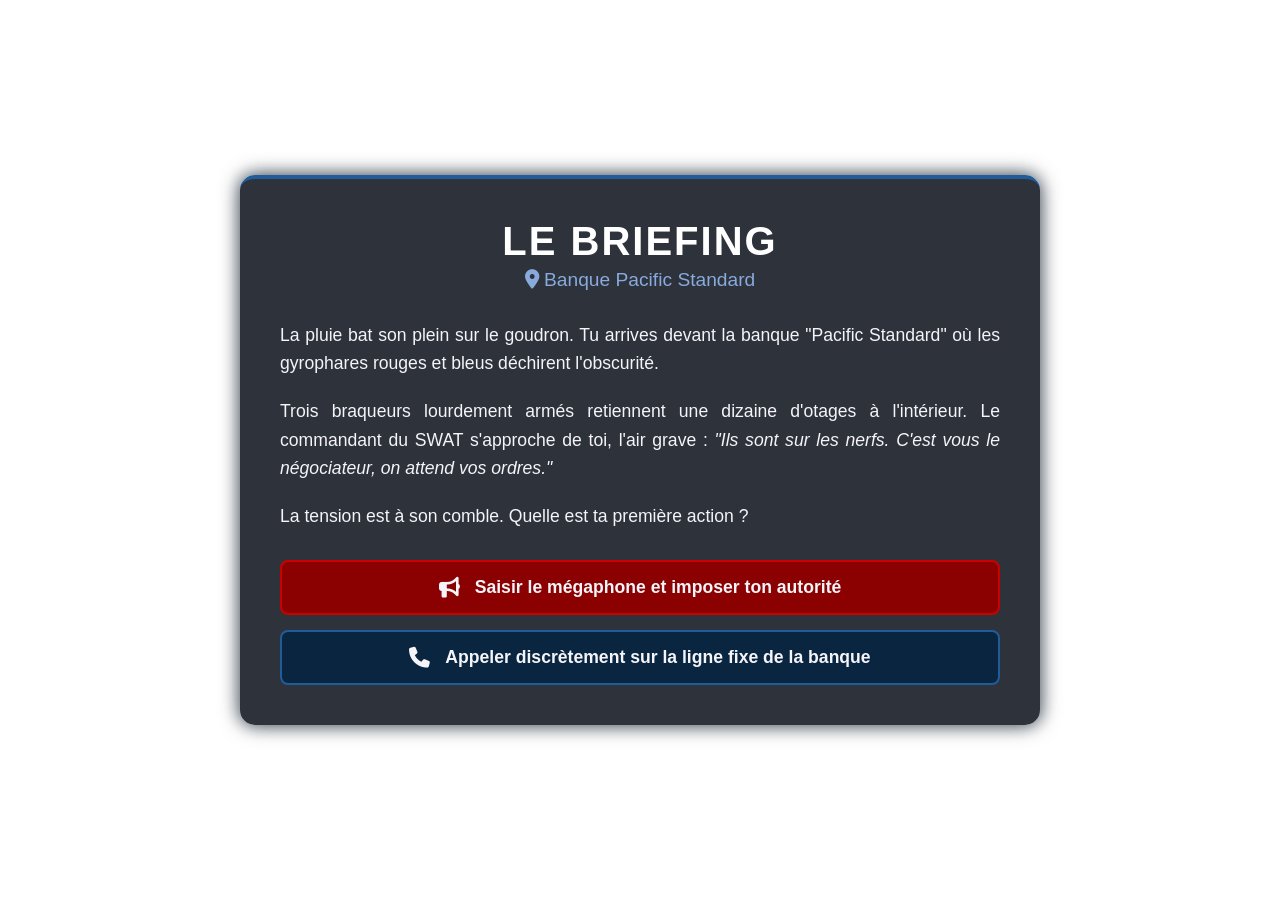
<file: index.html>
<!DOCTYPE html>
<html lang="fr">
<head>
    <meta charset="UTF-8">
    <meta name="viewport" content="width=device-width, initial-scale=1.0">
    <title>Négociation Sous Tension - Pacific Standard</title>
    <!-- Lien vers notre fichier CSS -->
    <link rel="stylesheet" href="style.css">
    <!-- Lien pour importer les icônes Font Awesome -->
    <link rel="stylesheet" href="https://cdnjs.cloudflare.com/ajax/libs/font-awesome/6.4.0/css/all.min.css">
</head>
<body>

    <!-- Conteneur principal de la scène -->
    <main class="scene-container">
        
        <header>
            <h1>Le Briefing</h1>
            <h2 class="location"><i class="fa-solid fa-location-dot"></i> Banque Pacific Standard</h2>
        </header>

        <section class="description">
            <p>
                La pluie bat son plein sur le goudron. Tu arrives devant la banque "Pacific Standard" où les gyrophares rouges et bleus déchirent l'obscurité. 
            </p>
            <p>
                Trois braqueurs lourdement armés retiennent une dizaine d'otages à l'intérieur. Le commandant du SWAT s'approche de toi, l'air grave : <em>"Ils sont sur les nerfs. C'est vous le négociateur, on attend vos ordres."</em>
            </p>
            <p>
                La tension est à son comble. Quelle est ta première action ?
            </p>
        </section>

        <!-- Zone des choix multiples -->
        <nav class="choices">
            <!-- Choix A (Agressif) -->
            <a href="pages/scene-megaphone.html" class="btn btn-red">
                <i class="fa-solid fa-bullhorn"></i>
                Saisir le mégaphone et imposer ton autorité
            </a>

            <!-- Choix B (Calme) -->
            <a href="pages/scene-telephone.html" class="btn btn-blue">
                <i class="fa-solid fa-phone"></i>
                Appeler discrètement sur la ligne fixe de la banque
            </a>
        </nav>

    </main>

</body>
</html>
</file>
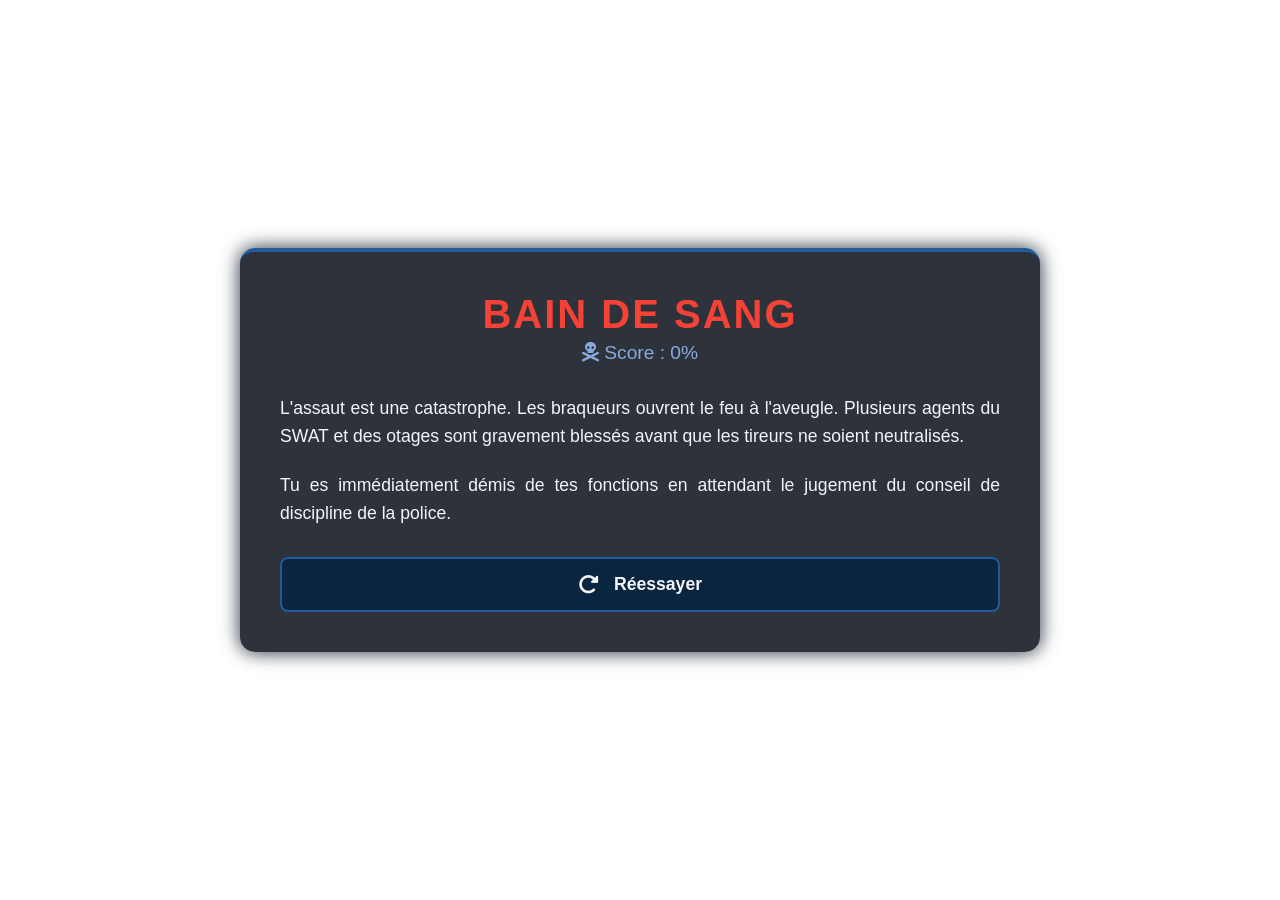
<file: pages/fin-assaut-sanglant.html>
<!DOCTYPE html>
<html lang="fr">
<head>
    <meta charset="UTF-8">
    <title>Échec Critique - Pacific Standard</title>
    <link rel="stylesheet" href="../style.css">
    <link rel="stylesheet" href="https://cdnjs.cloudflare.com/ajax/libs/font-awesome/6.4.0/css/all.min.css">
</head>
<body>
    <main class="scene-container">
        <header>
            <h1 style="color: #f44336;">Bain de Sang</h1>
            <h2 class="location"><i class="fa-solid fa-skull-crossbones"></i> Score : 0%</h2>
        </header>
        <section class="description">
            <p>L'assaut est une catastrophe. Les braqueurs ouvrent le feu à l'aveugle. Plusieurs agents du SWAT et des otages sont gravement blessés avant que les tireurs ne soient neutralisés.</p>
            <p>Tu es immédiatement démis de tes fonctions en attendant le jugement du conseil de discipline de la police.</p>
        </section>
        <nav class="choices">
            <a href="../index.html" class="btn btn-blue">
                <i class="fa-solid fa-rotate-right"></i> Réessayer
            </a>
        </nav>
    </main>
</body>
</html>
</file>
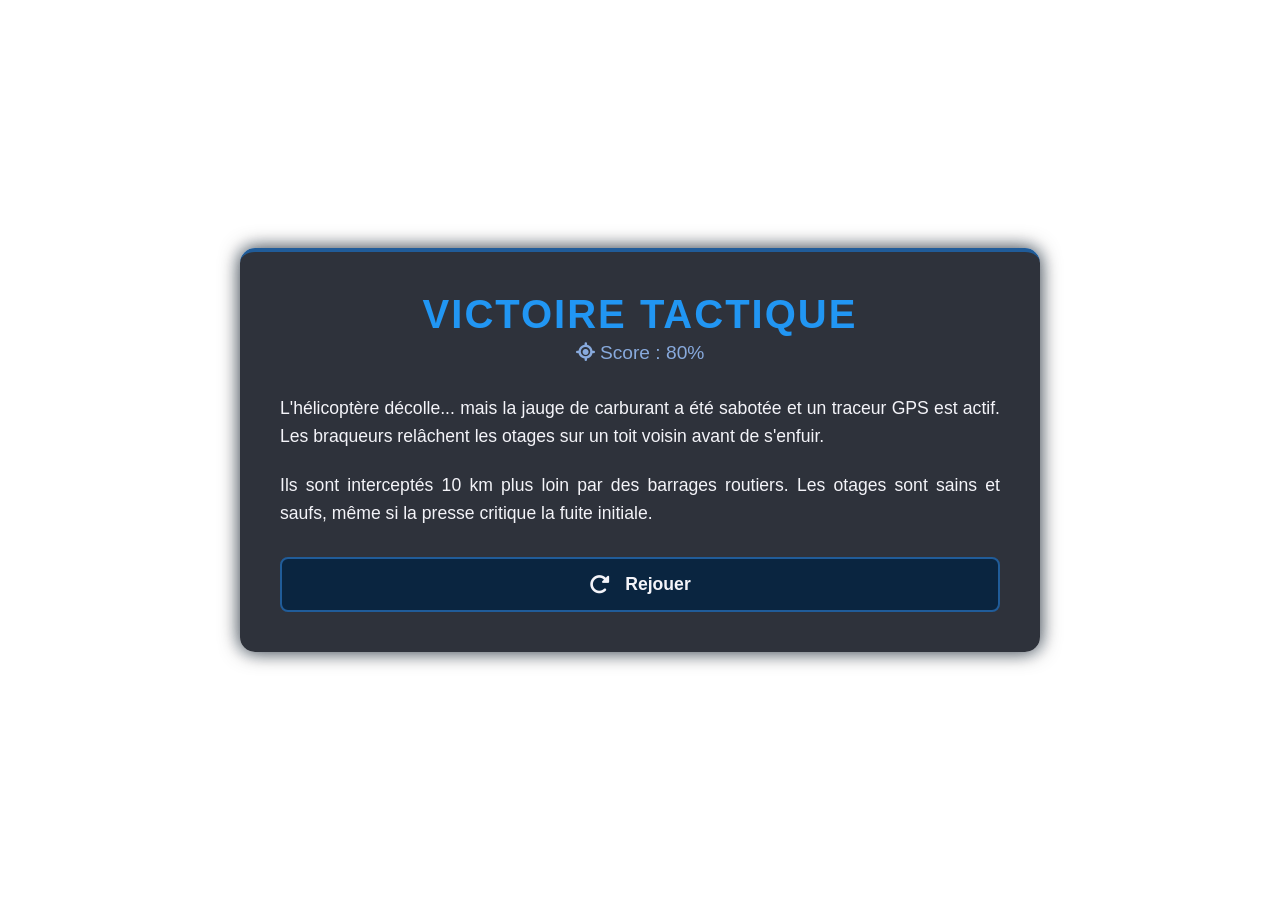
<file: pages/fin-fuite-traceur.html>
<!DOCTYPE html>
<html lang="fr">
<head>
    <meta charset="UTF-8">
    <title>Victoire Tactique - Pacific Standard</title>
    <link rel="stylesheet" href="../style.css">
    <link rel="stylesheet" href="https://cdnjs.cloudflare.com/ajax/libs/font-awesome/6.4.0/css/all.min.css">
</head>
<body>
    <main class="scene-container">
        <header>
            <h1 style="color: #2196F3;">Victoire Tactique</h1>
            <h2 class="location"><i class="fa-solid fa-location-crosshairs"></i> Score : 80%</h2>
        </header>
        <section class="description">
            <p>L'hélicoptère décolle... mais la jauge de carburant a été sabotée et un traceur GPS est actif. Les braqueurs relâchent les otages sur un toit voisin avant de s'enfuir.</p>
            <p>Ils sont interceptés 10 km plus loin par des barrages routiers. Les otages sont sains et saufs, même si la presse critique la fuite initiale.</p>
        </section>
        <nav class="choices">
            <a href="../index.html" class="btn btn-blue">
                <i class="fa-solid fa-rotate-right"></i> Rejouer
            </a>
        </nav>
    </main>
</body>
</html>
</file>
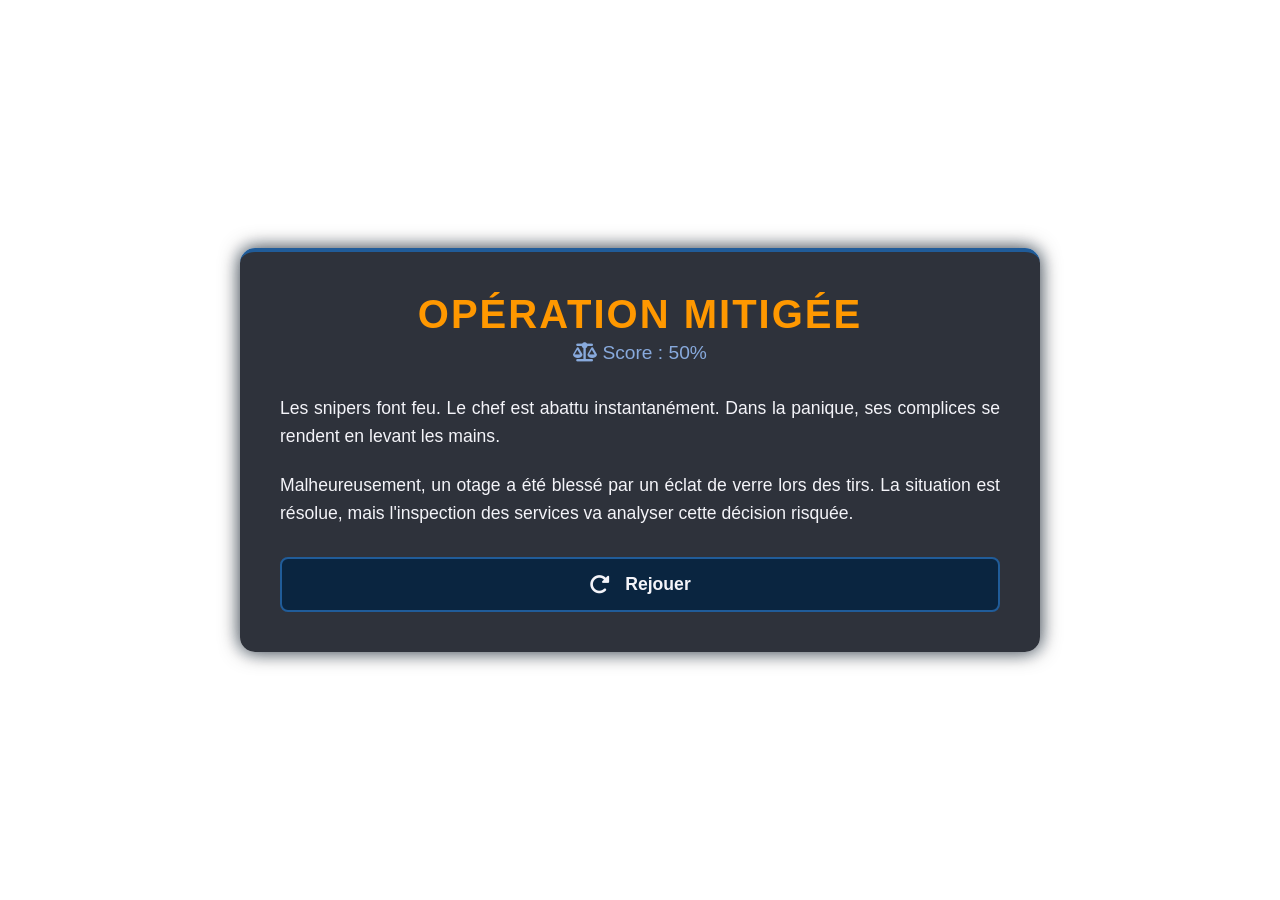
<file: pages/fin-sniper.html>
<!DOCTYPE html>
<html lang="fr">
<head>
    <meta charset="UTF-8">
    <title>Fin Neutre - Pacific Standard</title>
    <link rel="stylesheet" href="../style.css">
    <link rel="stylesheet" href="https://cdnjs.cloudflare.com/ajax/libs/font-awesome/6.4.0/css/all.min.css">
</head>
<body>
    <main class="scene-container">
        <header>
            <h1 style="color: #FF9800;">Opération Mitigée</h1>
            <h2 class="location"><i class="fa-solid fa-scale-balanced"></i> Score : 50%</h2>
        </header>
        <section class="description">
            <p>Les snipers font feu. Le chef est abattu instantanément. Dans la panique, ses complices se rendent en levant les mains.</p>
            <p>Malheureusement, un otage a été blessé par un éclat de verre lors des tirs. La situation est résolue, mais l'inspection des services va analyser cette décision risquée.</p>
        </section>
        <nav class="choices">
            <a href="../index.html" class="btn btn-blue">
                <i class="fa-solid fa-rotate-right"></i> Rejouer
            </a>
        </nav>
    </main>
</body>
</html>
</file>
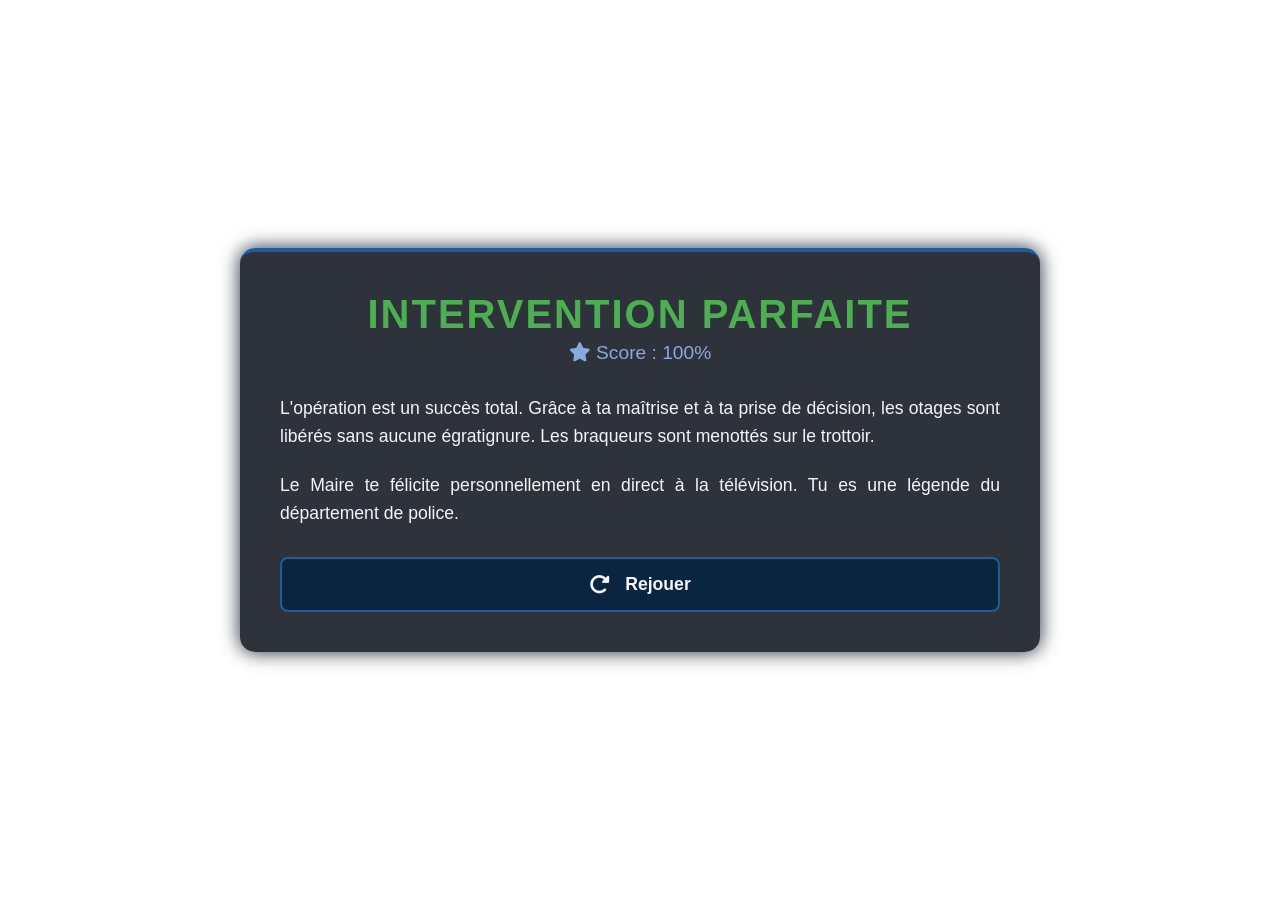
<file: pages/fin-tactique-propre.html>
<!DOCTYPE html>
<html lang="fr">
<head>
    <meta charset="UTF-8">
    <title>Victoire - Pacific Standard</title>
    <link rel="stylesheet" href="../style.css">
    <link rel="stylesheet" href="https://cdnjs.cloudflare.com/ajax/libs/font-awesome/6.4.0/css/all.min.css">
</head>
<body>
    <main class="scene-container">
        <header>
            <h1 style="color: #4CAF50;">Intervention Parfaite</h1>
            <h2 class="location"><i class="fa-solid fa-star"></i> Score : 100%</h2>
        </header>
        <section class="description">
            <p>L'opération est un succès total. Grâce à ta maîtrise et à ta prise de décision, les otages sont libérés sans aucune égratignure. Les braqueurs sont menottés sur le trottoir.</p>
            <p>Le Maire te félicite personnellement en direct à la télévision. Tu es une légende du département de police.</p>
        </section>
        <nav class="choices">
            <a href="../index.html" class="btn btn-blue">
                <i class="fa-solid fa-rotate-right"></i> Rejouer
            </a>
        </nav>
    </main>
</body>
</html>
</file>
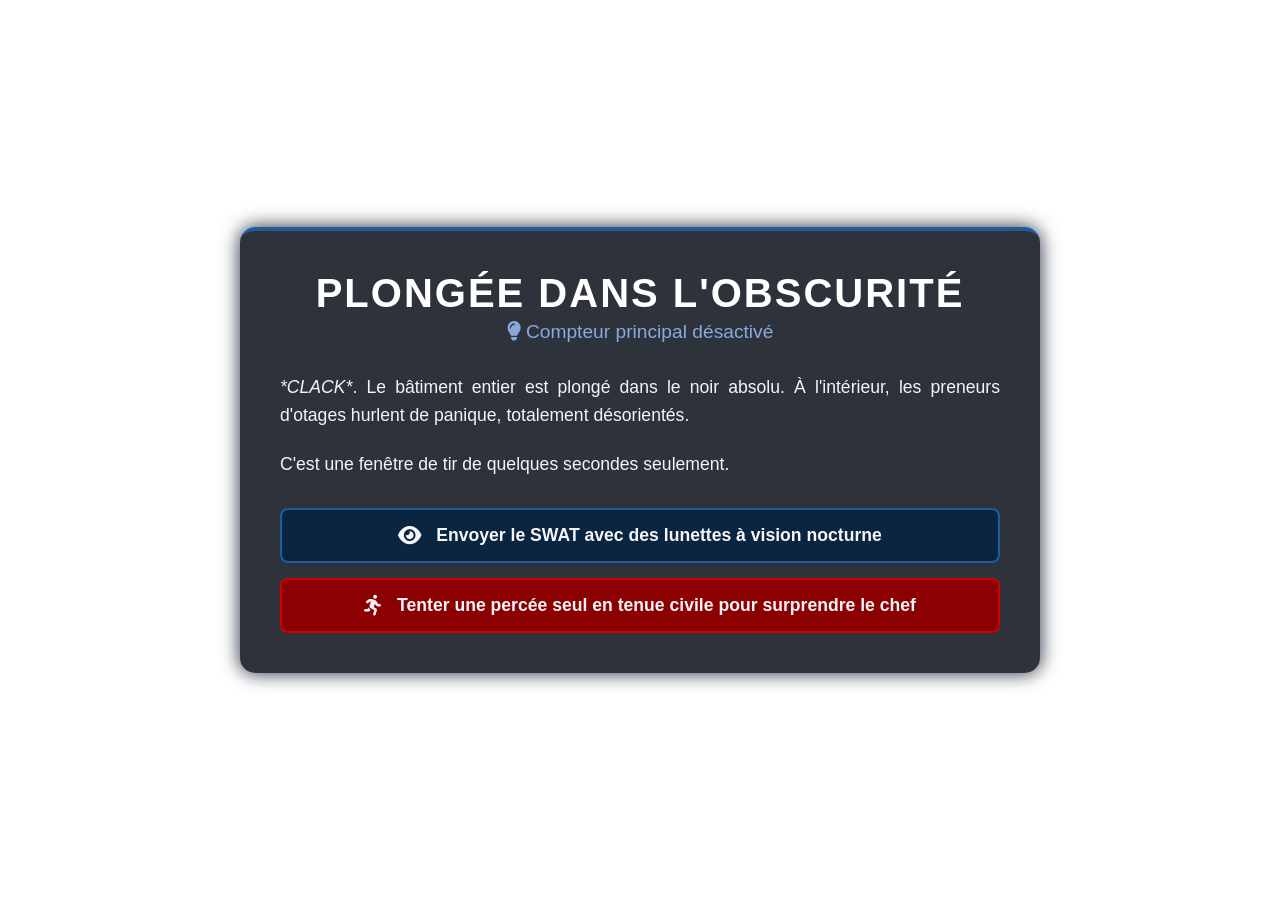
<file: pages/scene-coupure.html>
<!DOCTYPE html>
<html lang="fr">
<head>
    <meta charset="UTF-8">
    <title>Le Noir Total - Pacific Standard</title>
    <link rel="stylesheet" href="../style.css">
    <link rel="stylesheet" href="https://cdnjs.cloudflare.com/ajax/libs/font-awesome/6.4.0/css/all.min.css">
</head>
<body>
    <main class="scene-container">
        <header>
            <h1>Plongée dans l'Obscurité</h1>
            <h2 class="location"><i class="fa-solid fa-lightbulb"></i> Compteur principal désactivé</h2>
        </header>
        <section class="description">
            <p><em>*CLACK*</em>. Le bâtiment entier est plongé dans le noir absolu. À l'intérieur, les preneurs d'otages hurlent de panique, totalement désorientés.</p>
            <p>C'est une fenêtre de tir de quelques secondes seulement.</p>
        </section>
        <nav class="choices">
            <a href="fin-tactique-propre.html" class="btn btn-blue">
                <i class="fa-solid fa-eye"></i> Envoyer le SWAT avec des lunettes à vision nocturne
            </a>
            <a href="fin-assaut-sanglant.html" class="btn btn-red">
                <i class="fa-solid fa-person-running"></i> Tenter une percée seul en tenue civile pour surprendre le chef
            </a>
        </nav>
    </main>
</body>
</html>
</file>
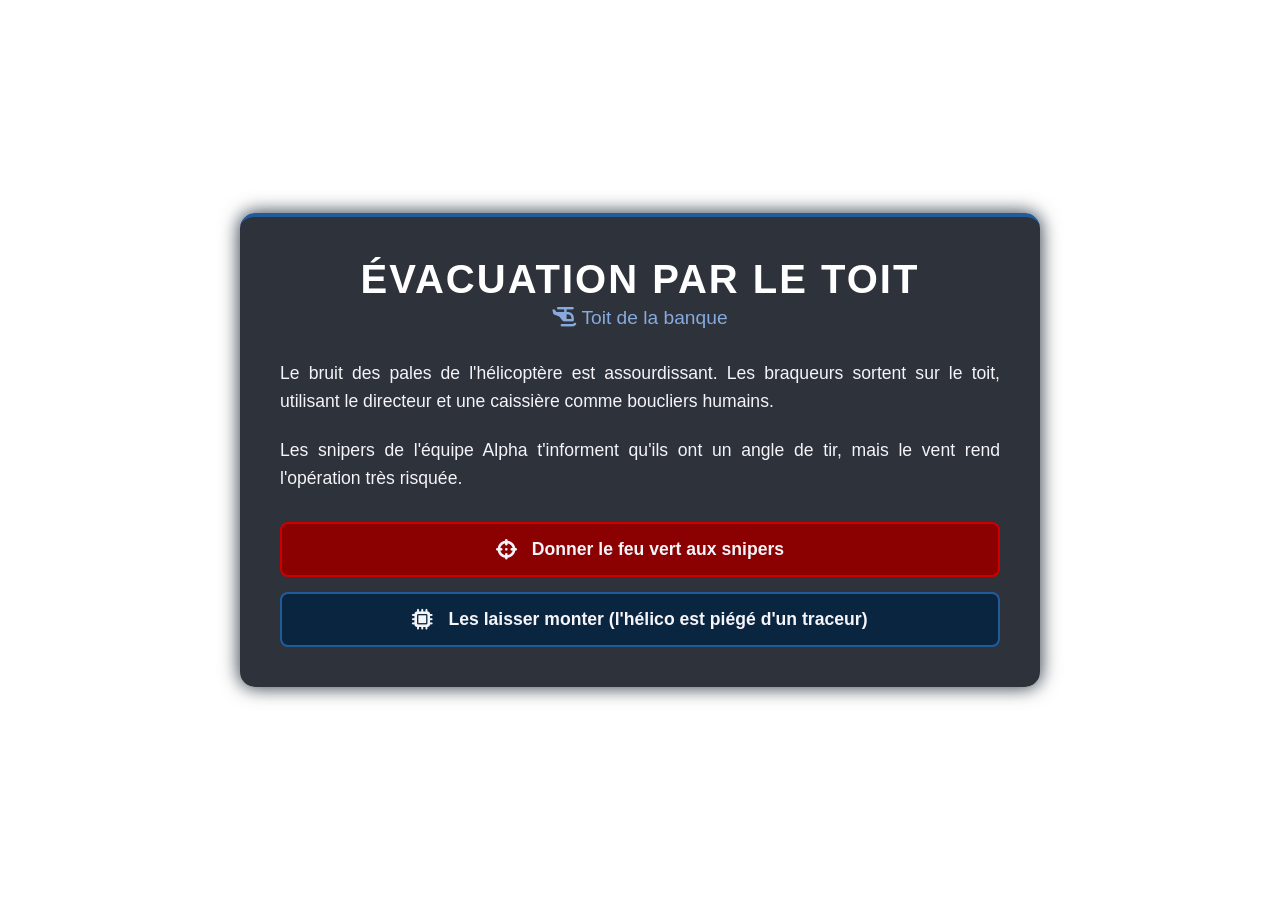
<file: pages/scene-helico.html>
<!DOCTYPE html>
<html lang="fr">
<head>
    <meta charset="UTF-8">
    <title>L'Hélicoptère - Pacific Standard</title>
    <link rel="stylesheet" href="../style.css">
    <link rel="stylesheet" href="https://cdnjs.cloudflare.com/ajax/libs/font-awesome/6.4.0/css/all.min.css">
</head>
<body>
    <main class="scene-container">
        <header>
            <h1>Évacuation par le Toit</h1>
            <h2 class="location"><i class="fa-solid fa-helicopter"></i> Toit de la banque</h2>
        </header>
        <section class="description">
            <p>Le bruit des pales de l'hélicoptère est assourdissant. Les braqueurs sortent sur le toit, utilisant le directeur et une caissière comme boucliers humains.</p>
            <p>Les snipers de l'équipe Alpha t'informent qu'ils ont un angle de tir, mais le vent rend l'opération très risquée.</p>
        </section>
        <nav class="choices">
            <a href="fin-sniper.html" class="btn btn-red">
                <i class="fa-solid fa-crosshairs"></i> Donner le feu vert aux snipers
            </a>
            <a href="fin-fuite-traceur.html" class="btn btn-blue">
                <i class="fa-solid fa-microchip"></i> Les laisser monter (l'hélico est piégé d'un traceur)
            </a>
        </nav>
    </main>
</body>
</html>
</file>
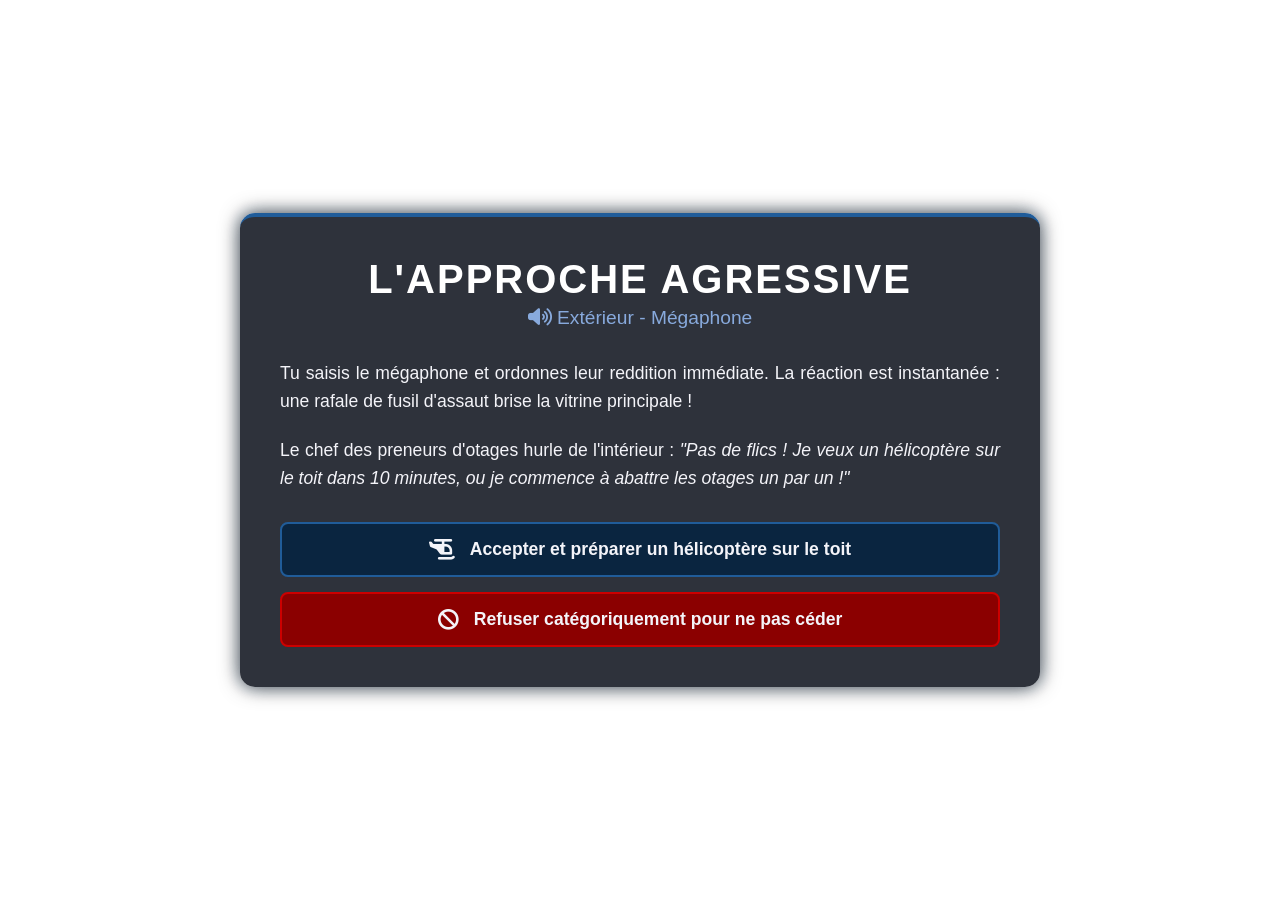
<file: pages/scene-megaphone.html>
<!DOCTYPE html>
<html lang="fr">
<head>
    <meta charset="UTF-8">
    <title>Le Mégaphone - Pacific Standard</title>
    <link rel="stylesheet" href="../style.css">
    <link rel="stylesheet" href="https://cdnjs.cloudflare.com/ajax/libs/font-awesome/6.4.0/css/all.min.css">
</head>
<body>
    <main class="scene-container">
        <header>
            <h1>L'Approche Agressive</h1>
            <h2 class="location"><i class="fa-solid fa-volume-high"></i> Extérieur - Mégaphone</h2>
        </header>
        <section class="description">
            <p>Tu saisis le mégaphone et ordonnes leur reddition immédiate. La réaction est instantanée : une rafale de fusil d'assaut brise la vitrine principale !</p>
            <p>Le chef des preneurs d'otages hurle de l'intérieur : <em>"Pas de flics ! Je veux un hélicoptère sur le toit dans 10 minutes, ou je commence à abattre les otages un par un !"</em></p>
        </section>
        <nav class="choices">
            <a href="scene-helico.html" class="btn btn-blue">
                <i class="fa-solid fa-helicopter"></i> Accepter et préparer un hélicoptère sur le toit
            </a>
            <a href="scene-refus.html" class="btn btn-red">
                <i class="fa-solid fa-ban"></i> Refuser catégoriquement pour ne pas céder
            </a>
        </nav>
    </main>
</body>
</html>
</file>
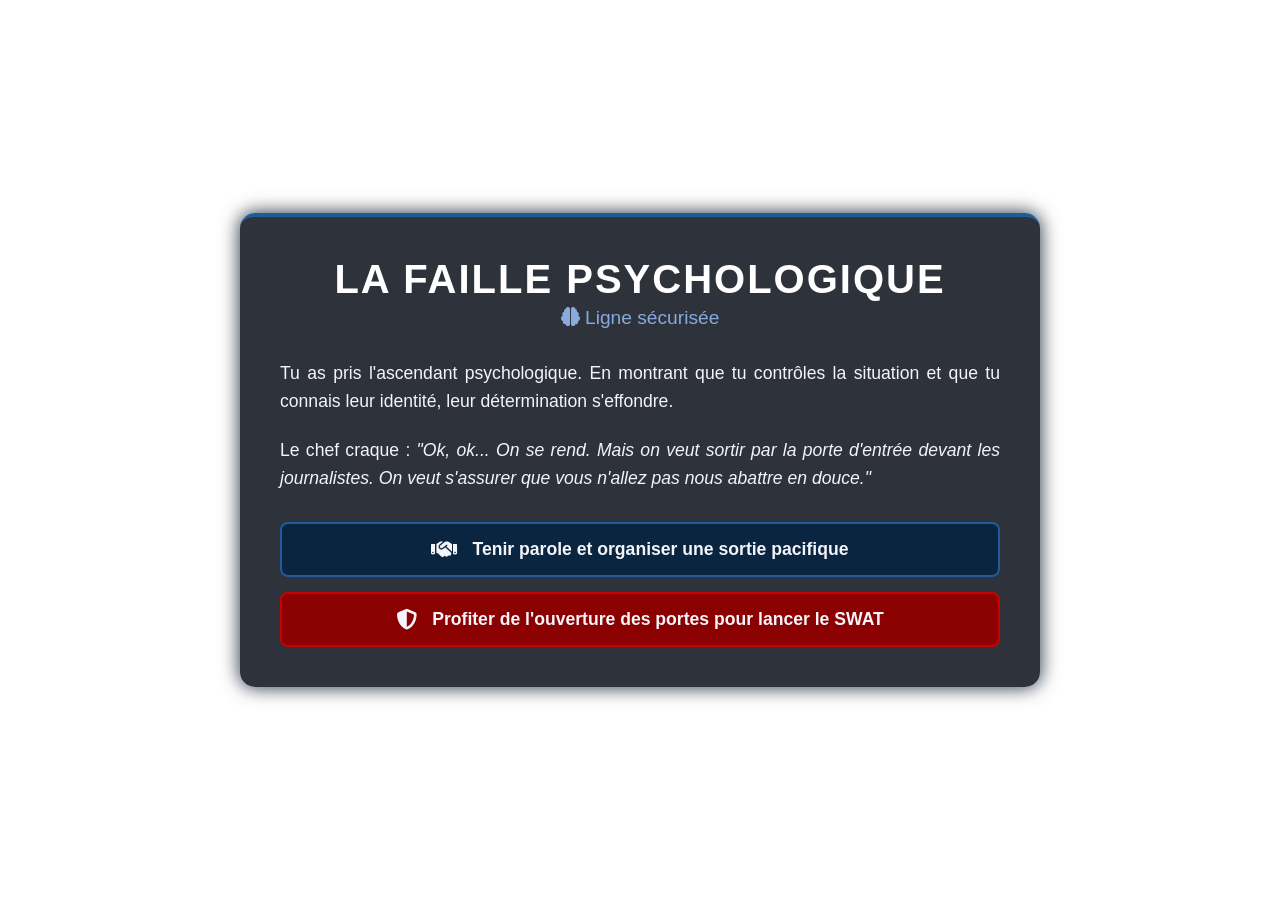
<file: pages/scene-nego-avancee.html>
<!DOCTYPE html>
<html lang="fr">
<head>
    <meta charset="UTF-8">
    <title>Négociation Avancée - Pacific Standard</title>
    <link rel="stylesheet" href="../style.css">
    <link rel="stylesheet" href="https://cdnjs.cloudflare.com/ajax/libs/font-awesome/6.4.0/css/all.min.css">
</head>
<body>
    <main class="scene-container">
        <header>
            <h1>La Faille Psychologique</h1>
            <h2 class="location"><i class="fa-solid fa-brain"></i> Ligne sécurisée</h2>
        </header>
        <section class="description">
            <p>Tu as pris l'ascendant psychologique. En montrant que tu contrôles la situation et que tu connais leur identité, leur détermination s'effondre.</p>
            <p>Le chef craque : <em>"Ok, ok... On se rend. Mais on veut sortir par la porte d'entrée devant les journalistes. On veut s'assurer que vous n'allez pas nous abattre en douce."</em></p>
        </section>
        <nav class="choices">
            <a href="fin-tactique-propre.html" class="btn btn-blue">
                <i class="fa-solid fa-handshake"></i> Tenir parole et organiser une sortie pacifique
            </a>
            <a href="fin-assaut-sanglant.html" class="btn btn-red">
                <i class="fa-solid fa-shield-halved"></i> Profiter de l'ouverture des portes pour lancer le SWAT
            </a>
        </nav>
    </main>
</body>
</html>
</file>
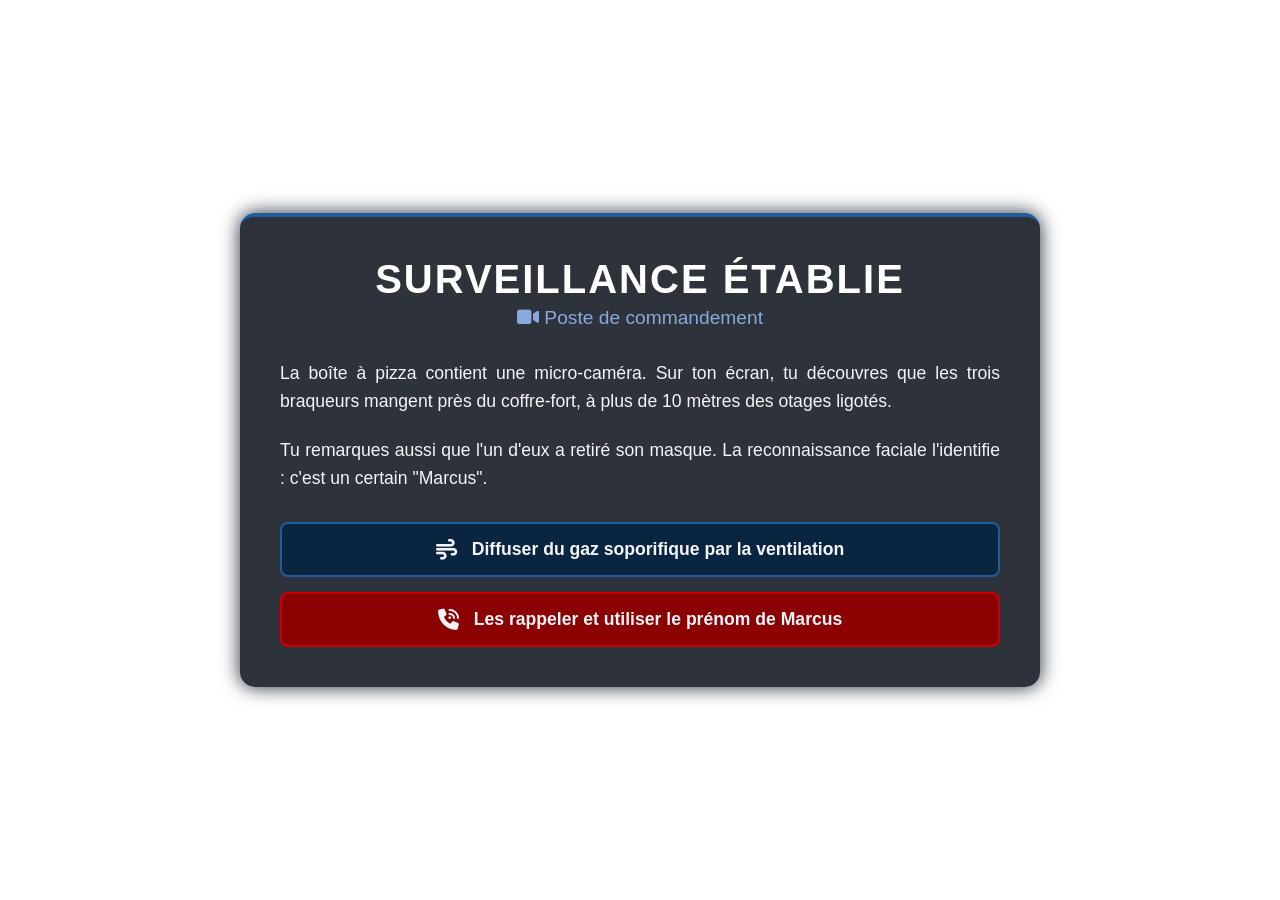
<file: pages/scene-pizza-camera.html>
<!DOCTYPE html>
<html lang="fr">
<head>
    <meta charset="UTF-8">
    <title>La Micro-Caméra - Pacific Standard</title>
    <link rel="stylesheet" href="../style.css">
    <link rel="stylesheet" href="https://cdnjs.cloudflare.com/ajax/libs/font-awesome/6.4.0/css/all.min.css">
</head>
<body>
    <main class="scene-container">
        <header>
            <h1>Surveillance Établie</h1>
            <h2 class="location"><i class="fa-solid fa-video"></i> Poste de commandement</h2>
        </header>
        <section class="description">
            <p>La boîte à pizza contient une micro-caméra. Sur ton écran, tu découvres que les trois braqueurs mangent près du coffre-fort, à plus de 10 mètres des otages ligotés.</p>
            <p>Tu remarques aussi que l'un d'eux a retiré son masque. La reconnaissance faciale l'identifie : c'est un certain "Marcus".</p>
        </section>
        <nav class="choices">
            <a href="fin-tactique-propre.html" class="btn btn-blue">
                <i class="fa-solid fa-wind"></i> Diffuser du gaz soporifique par la ventilation
            </a>
            <a href="scene-nego-avancee.html" class="btn btn-red">
                <i class="fa-solid fa-phone-volume"></i> Les rappeler et utiliser le prénom de Marcus
            </a>
        </nav>
    </main>
</body>
</html>
</file>
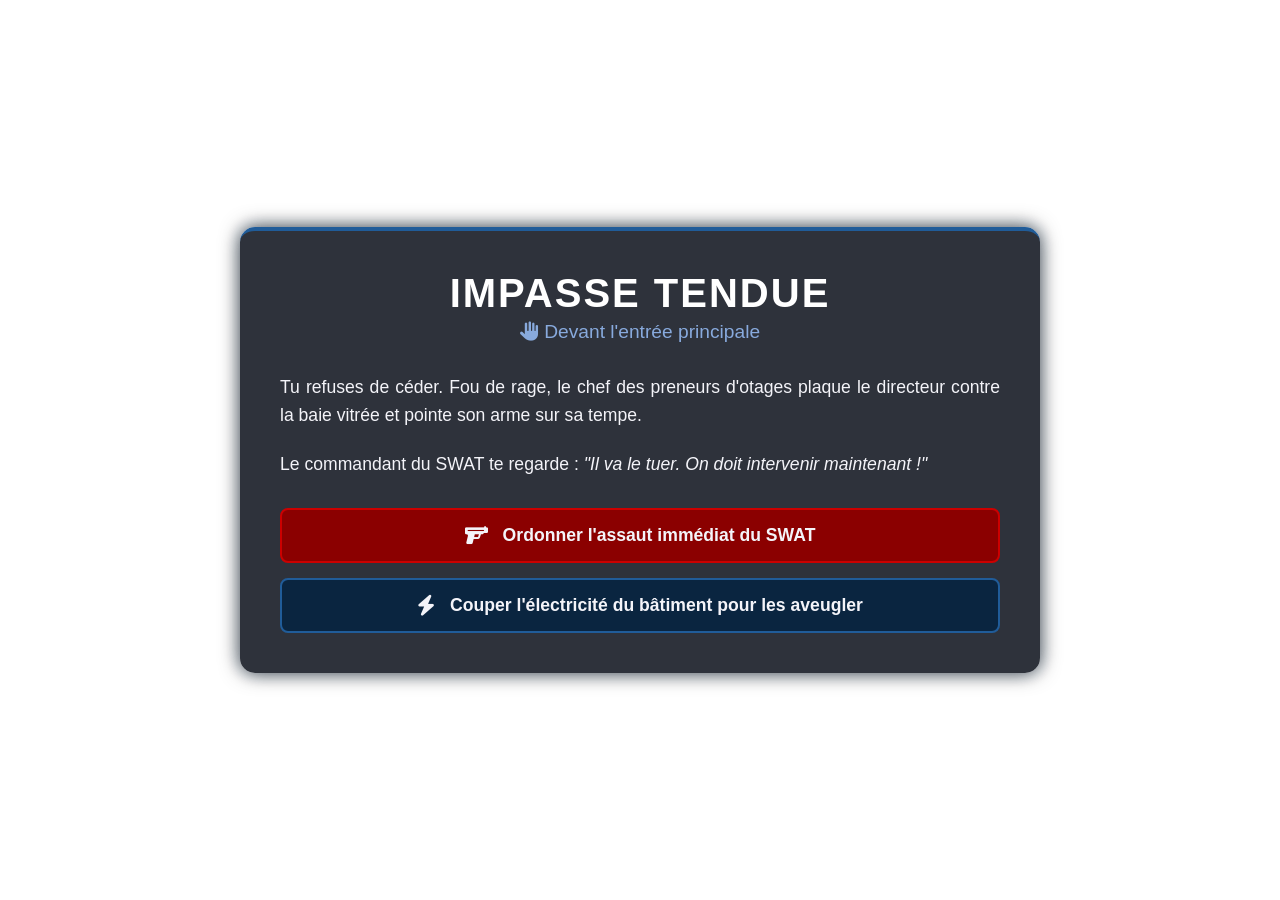
<file: pages/scene-refus.html>
<!DOCTYPE html>
<html lang="fr">
<head>
    <meta charset="UTF-8">
    <title>Le Refus - Pacific Standard</title>
    <link rel="stylesheet" href="../style.css">
    <link rel="stylesheet" href="https://cdnjs.cloudflare.com/ajax/libs/font-awesome/6.4.0/css/all.min.css">
</head>
<body>
    <main class="scene-container">
        <header>
            <h1>Impasse Tendue</h1>
            <h2 class="location"><i class="fa-solid fa-hand"></i> Devant l'entrée principale</h2>
        </header>
        <section class="description">
            <p>Tu refuses de céder. Fou de rage, le chef des preneurs d'otages plaque le directeur contre la baie vitrée et pointe son arme sur sa tempe.</p>
            <p>Le commandant du SWAT te regarde : <em>"Il va le tuer. On doit intervenir maintenant !"</em></p>
        </section>
        <nav class="choices">
            <a href="fin-assaut-sanglant.html" class="btn btn-red">
                <i class="fa-solid fa-gun"></i> Ordonner l'assaut immédiat du SWAT
            </a>
            <a href="scene-coupure.html" class="btn btn-blue">
                <i class="fa-solid fa-bolt"></i> Couper l'électricité du bâtiment pour les aveugler
            </a>
        </nav>
    </main>
</body>
</html>
</file>
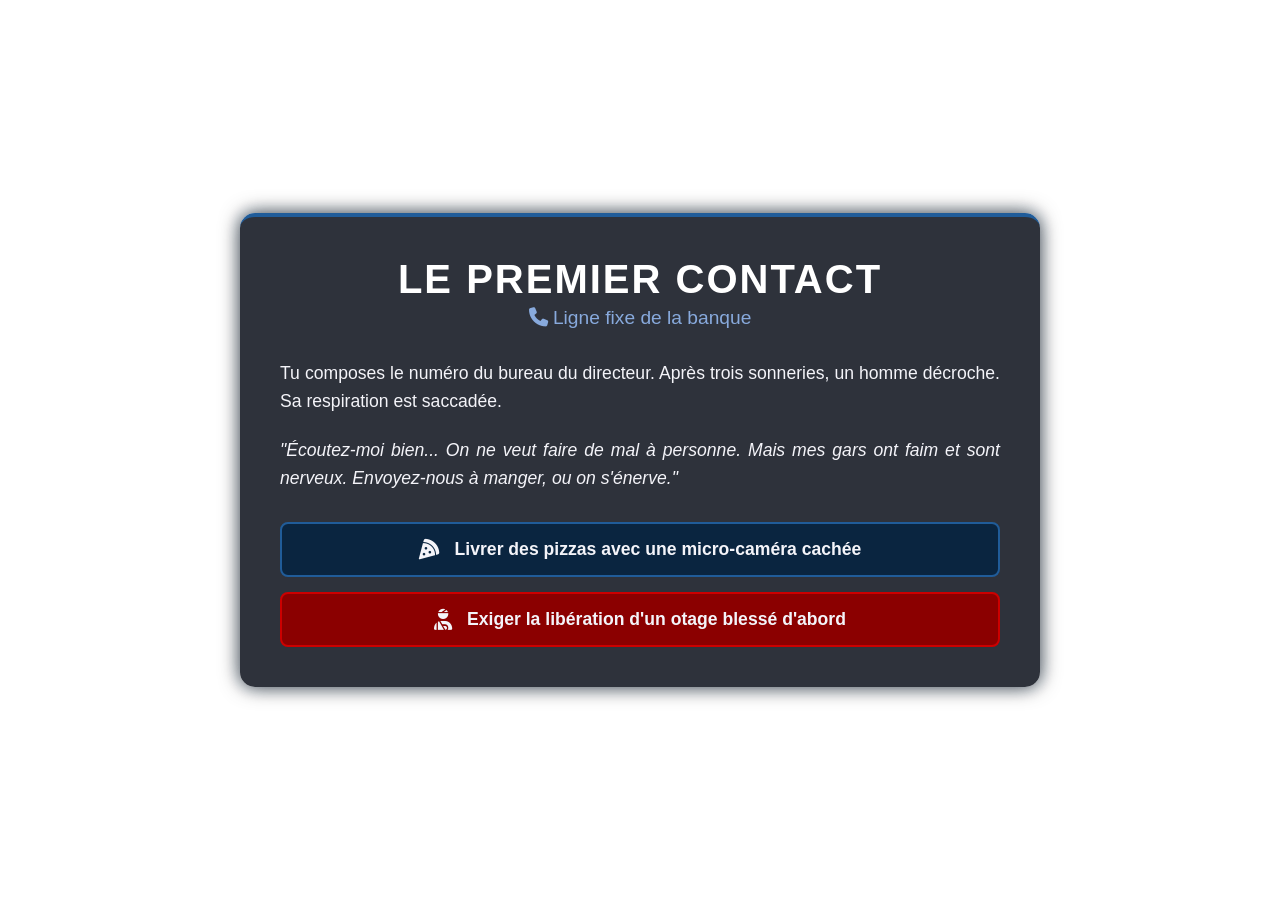
<file: pages/scene-telephone.html>
<!DOCTYPE html>
<html lang="fr">
<head>
    <meta charset="UTF-8">
    <title>Le Téléphone - Pacific Standard</title>
    <link rel="stylesheet" href="../style.css">
    <link rel="stylesheet" href="https://cdnjs.cloudflare.com/ajax/libs/font-awesome/6.4.0/css/all.min.css">
</head>
<body>
    <main class="scene-container">
        <header>
            <h1>Le Premier Contact</h1>
            <h2 class="location"><i class="fa-solid fa-phone"></i> Ligne fixe de la banque</h2>
        </header>
        <section class="description">
            <p>Tu composes le numéro du bureau du directeur. Après trois sonneries, un homme décroche. Sa respiration est saccadée.</p>
            <p><em>"Écoutez-moi bien... On ne veut faire de mal à personne. Mais mes gars ont faim et sont nerveux. Envoyez-nous à manger, ou on s'énerve."</em></p>
        </section>
        <nav class="choices">
            <a href="scene-pizza-camera.html" class="btn btn-blue">
                <i class="fa-solid fa-pizza-slice"></i> Livrer des pizzas avec une micro-caméra cachée
            </a>
            <a href="scene-nego-avancee.html" class="btn btn-red">
                <i class="fa-solid fa-user-injured"></i> Exiger la libération d'un otage blessé d'abord
            </a>
        </nav>
    </main>
</body>
</html>
</file>
<file: style.css>
:root {
    --police-blue: #0a2540;
    --light-blue: #205c99;
    --siren-red: #cc0000;
    --dark-red: #8b0000;
    --text-light: #f4f4f9;
    --panel-bg: rgba(10, 15, 25, 0.85); 
}


* {
    margin: 0;
    padding: 0;
    box-sizing: border-box;
}

body {
    font-family: 'Segoe UI', Tahoma, Geneva, Verdana, sans-serif;
    color: var(--text-light);
    
    background: url('https://images.unsplash.com/photo-1517684814349-f06b6e4e5485?q=80&w=2070&auto=format&fit=crop') no-repeat center center fixed;
    background-size: cover;
    
    display: flex;
    justify-content: center;
    align-items: center;
    min-height: 100vh;
    padding: 20px;
}


.scene-container {
    background-color: var(--panel-bg);
    max-width: 800px;
    width: 100%;
    padding: 40px;
    border-radius: 15px;
    box-shadow: 0 0 20px rgba(0, 0, 0, 0.7), 0 0 15px rgba(32, 92, 153, 0.3);
    backdrop-filter: blur(5px); 
    border-top: 4px solid var(--light-blue);
}


header h1 {
    font-size: 2.5rem;
    text-transform: uppercase;
    letter-spacing: 2px;
    margin-bottom: 5px;
    text-align: center;
    color: #ffffff;
}

header .location {
    font-size: 1.2rem;
    color: #88aadd;
    text-align: center;
    margin-bottom: 30px;
    font-weight: 400;
}

.description p {
    font-size: 1.1rem;
    line-height: 1.6;
    margin-bottom: 20px;
    text-align: justify;
}


.choices {
    display: flex;
    flex-direction: column;
    gap: 15px; 
    margin-top: 30px;
}


.btn {
    display: flex;
    align-items: center;
    justify-content: center;
    gap: 15px;
    padding: 15px 25px;
    text-decoration: none;
    color: var(--text-light);
    font-size: 1.1rem;
    font-weight: bold;
    border-radius: 8px;
    transition: all 0.3s ease;
    border: 2px solid transparent;
}

.btn i {
    font-size: 1.3rem;
}


.btn-blue {
    background-color: var(--police-blue);
    border-color: var(--light-blue);
}

.btn-blue:hover {
    background-color: var(--light-blue);
    box-shadow: 0 0 15px rgba(32, 92, 153, 0.6);
    transform: translateY(-3px); 
}

.btn-red {
    background-color: var(--dark-red);
    border-color: var(--siren-red);
}

.btn-red:hover {
    background-color: var(--siren-red);
    box-shadow: 0 0 15px rgba(204, 0, 0, 0.6);
    transform: translateY(-3px);
}
</file>
